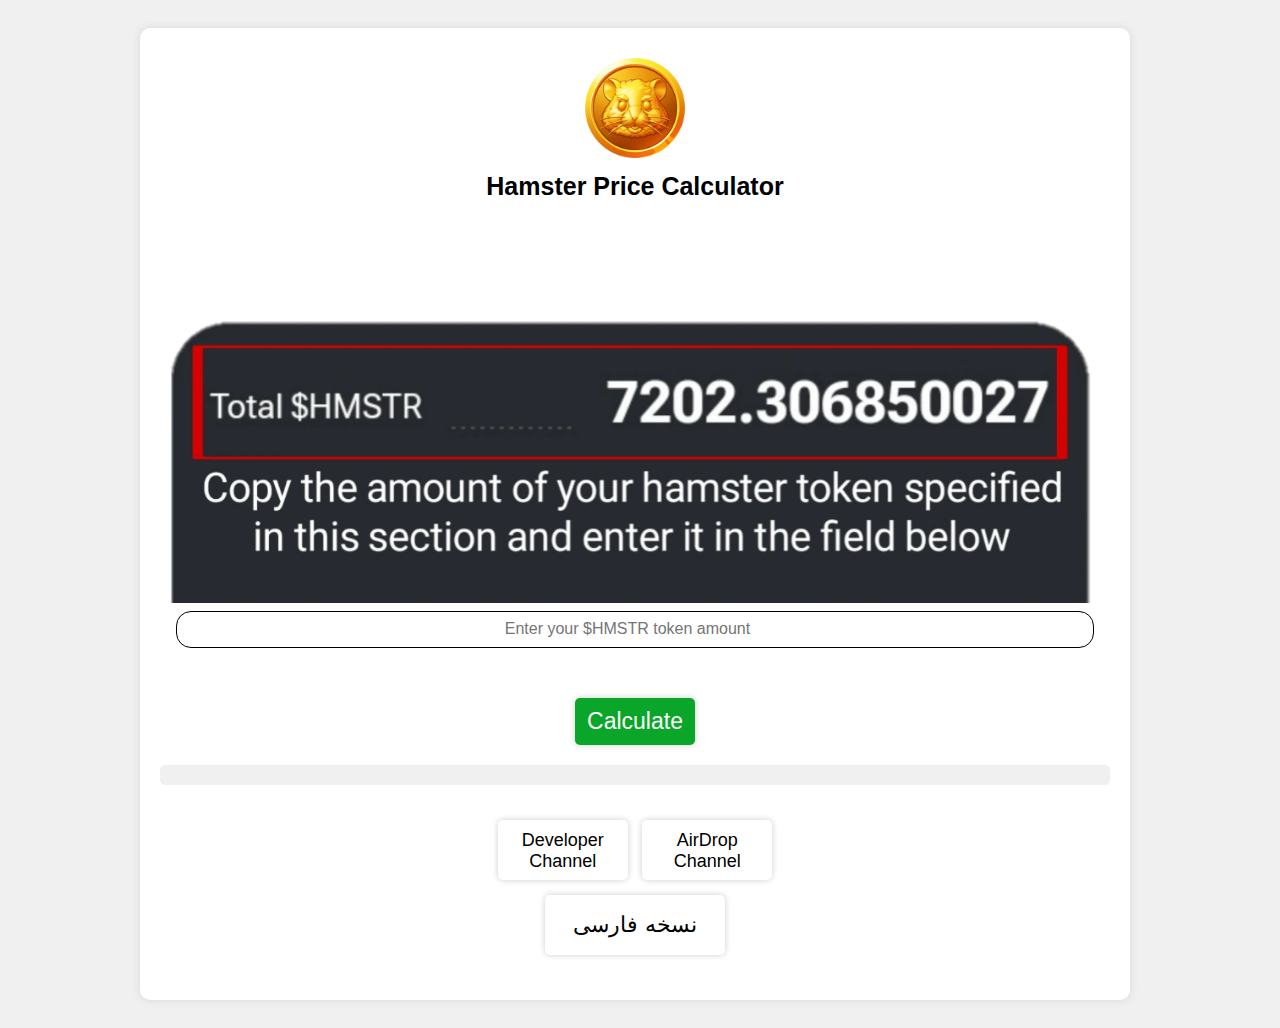
<file: indexEN.html>
<!DOCTYPE html>
<html lang="en">
<head>
    <meta charset="UTF-8">
    <meta name="viewport" content="width=device-width, initial-scale=1.0">
    <title>Hamster Price Calculator</title>
        <style>
        body {
            font-family: Arial, sans-serif;
            background-color: #f0f0f0;
            padding: 20px;
        }
        .container {
            display: flex;
            justify-content: space-between;
            max-width: 1000px;
            margin: 0 auto;
        }
        .form-container {
            width: 95%;
            background-color: #fff;
            padding: 20px;
            border-radius: 10px;
            box-shadow: 0 0 10px rgba(0, 0, 0, 0.1);
            margin-bottom: 20px
            overflow: auto;
        }
        .image-pi {
            text-align:center;
            padding: 10px 10px 90px 10px;
        }
        .image-pi img {
            width:100px;
            height:auto;
        }
        .form-container h3 {
            margin-top: 10px;
            font-size:25px;
            margin-bottom: 15px;
            text-align: center;
        }
        .nerkh-pi {
            text-align:center;
            padding: 10px 10px 10px 10px;
            padding-bottom:40px;
        }
        .nerkh-pi img {
            width:100%;
            height:auto;
            padding-bottom:4px;
        }
        #number-input {
            width: 98%;
            height: 33px;
            font-size: 16px;
            border-radius: 15px;
            border: 1.5px solid black;
            text-align: center;
        }
        #number-input::placeholder {
            text-align: center;
        }
        #number-input::-webkit-input-placeholder {
            text-align: center;
        }
        #number-input::-moz-placeholder {
            text-align: center;
        }
        #number-input:-ms-input-placeholder {
            text-align: center;
        }
        .calculate {
            text-align:center;
            margin-bottom:20px;
        }
        button {
            width: 120px;
            padding: 10px;
            background-color: #09A629;
            color: #fff;
            border: none;
            border-radius: 5px;
            cursor: pointer;
            margin-top: 10px;
            font-size:23px;
            font-weight:400;
        }
        button:hover {
            background-color: #128028;
        }
        .logs {
            text-align:center;
            border-radius: 5px;
            weight: 90%;
            hight:10px;
            background-color:#f0f0f0;
            padding: 10px 10px 10px 10px;
        }
        .logs span {
            font-size: 18px;
            padding-top: 10px;
        }
        </style>
</head>
<body>
    <div class="container">
        <div class="form-container">
            <div class="image-pi"><img src="logo.webp"></img><h3>Hamster Price Calculator<h3></div>
            <div class="nerkh-pi"><img src="totalEN.webp"></img><input type="number" id="number-input" placeholder="Enter your $HMSTR token amount" inputmode="numeric" pattern="[0-9]*"></div>
            <div class="calculate"><button style="box-shadow: 0 0 6px rgba(0, 0, 0, 0.2); " onclick=calculateRate()>Calculate</button></div>
            <div class="logs"></div>
            <div style="text-align: center; margin-top: 30px; margin-bottom: 0px;">
            <button style="background-color: #fff; color: black; box-shadow: 0 0 6px rgba(0, 0, 0, 0.2); width: 130px; height:60px; margin: 5px 5px 5px 5px; cursor: none; font-size: 18px; font-weight: 500;" onclick="this.style.backgroundColor = '#ddd'; setTimeout(function(){ this.style.backgroundColor = '#fff'; }.bind(this), 500); location.href='https://t.me/best_technicals'">Developer Channel</button>
            <button style="background-color: #fff; color: black; box-shadow: 0 0 6px rgba(0, 0, 0, 0.2); width: 130px; height:60px; margin: 5px 5px 5px 5px; cursor: none; font-size: 18px; font-weight: 500;" onclick="this.style.backgroundColor = '#ddd'; setTimeout(function(){ this.style.backgroundColor = '#fff'; }.bind(this), 500); location.href='https://t.me/irairdrupz'">AirDrop Channel</button>
            </div>
            <div style="text-align: center; margin-top: 5px; margin-bottom: 20px;">
            <button style="background-color: #fff; color: black; box-shadow: 0 0 6px rgba(0, 0, 0, 0.2); width: 180px; height:60px; margin: 5px 5px 5px 5px; cursor: none; font-size: 22px; font-weight: 500;" onclick="this.style.backgroundColor = '#ddd'; setTimeout(function(){ this.style.backgroundColor = '#fff'; }.bind(this), 500); location.href='https://technicalzahid.github.io/indexFA.html'">نسخه فارسی</button>
            </div>
        </div>
    </div>
    <script>
        var tokenPrice = 0;
        var irrusd = 58000;
        var afnusd = 70;
        function getTokenPrice() {
            var url = "https://www.gate.io/api-price/api/inner/v1/price/coinLine";
            var data = "time=1d&gate_id=hamster-kombat-hmstr-1";
            fetch(url, {
                method: 'POST',
                headers: {
                    "Content-Type": "application/x-www-form-urlencoded",
                },
                body: data
            })
            .then(response => response.json())
            .then(data => {
                var currentDate = Math.floor(Date.now() / 1000);
                var closestPrice = null;
                var minDiff = Infinity;
                if (data.data && data.data.list) {
                    data.data.list.forEach(item => {
                        var timeDiff = Math.abs(item.d_date_ - currentDate);
                        if (timeDiff < minDiff) {
                            minDiff = timeDiff;
                            closestPrice = item.max_price;
                        }
                    });
                }
                if (closestPrice !== null) {
                    tokenPrice = closestPrice; 
                    console.log(tokenPrice);
                } else {
                    console.error("Price Not Found");
                }
            })
            .catch(error => console.error('Error:', error));
        }

        
        function calculateRate() {
            const tokenValue = document.getElementById('number-input').value;
            const logs = document.querySelector('.logs');
            if ( !(tokenValue == "")) {
                logs.innerHTML = '';
                var usdpricepub = tokenValue * tokenPrice
                var usdprice = (tokenValue * tokenPrice).toFixed(2);
                var toman = Math.floor(irrusd * usdpricepub);
                var tomanFormatted = toman.toLocaleString('fa-IR');
                var afnprice = Math.floor(usdpricepub * afnusd)
                console.log(usdprice);
                console.log(tomanFormatted);
                logs.innerHTML = `<h3>The price of your token:</h3>
                <span>${usdprice}$</span><br><br>
                <span style="color: #ffc107">Hamster token price is taken from gate.io exchange site</span>`;
            }else {
                logs.innerHTML = '<span>Please enter your token amount</span>';
            }
        }
        window.onload = getTokenPrice;
    </script>
</body>
</html>
</file>
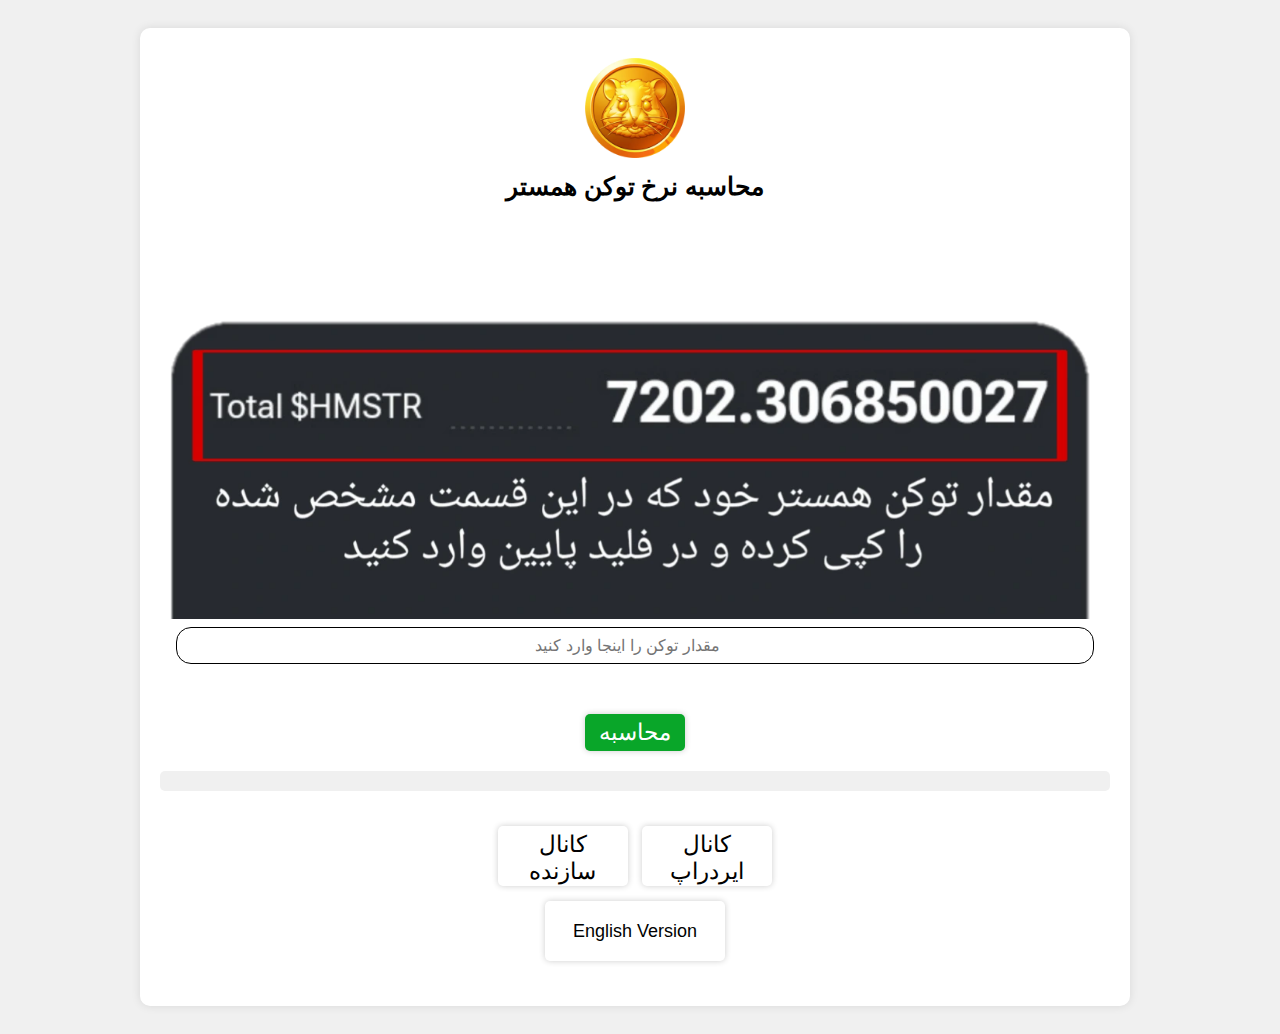
<file: indexFA.html>
<!DOCTYPE html>
<html lang="en">
<head>
    <meta charset="UTF-8">
    <meta name="viewport" content="width=device-width, initial-scale=1.0">
    <title>محاسبه نرخ همستر</title>
        <style>
        body {
            font-family: Arial, sans-serif;
            background-color: #f0f0f0;
            padding: 20px;
        }
        .container {
            display: flex;
            justify-content: space-between;
            max-width: 1000px;
            margin: 0 auto;
        }
        .form-container {
            width: 95%;
            background-color: #fff;
            padding: 20px;
            border-radius: 10px;
            box-shadow: 0 0 10px rgba(0, 0, 0, 0.1);
            margin-bottom: 20px
            overflow: auto;
        }
        .image-pi {
            text-align:center;
            padding: 10px 10px 90px 10px;
        }
        .image-pi img {
            width:100px;
            height:auto;
        }
        .form-container h3 {
            margin-top: 10px;
            font-size:25px;
            margin-bottom: 15px;
            text-align: center;
        }
        .nerkh-pi {
            text-align:center;
            padding: 10px 10px 10px 10px;
            padding-bottom:40px;
        }
        .nerkh-pi img {
            width:100%;
            height:auto;
            padding-bottom:4px;
        }
        #number-input {
            width: 98%;
            height: 33px;
            font-size: 16px;
            border-radius: 15px;
            border: 1.5px solid black;
            text-align: center;
        }
        #number-input::placeholder {
            text-align: center;
        }
        #number-input::-webkit-input-placeholder {
            text-align: center;
        }
        #number-input::-moz-placeholder {
            text-align: center;
        }
        #number-input:-ms-input-placeholder {
            text-align: center;
        }
        .calculate {
            text-align:center;
            margin-bottom:20px;
        }
        button {
            width: 100px;
            padding: 5px;
            background-color: #09A629;
            color: #fff;
            border: none;
            border-radius: 5px;
            cursor: pointer;
            margin-top: 10px;
            font-size:23px;
            font-weight:500;
        }
        button:hover {
            background-color: #128028;
        }
        .logs {
            text-align:center;
            border-radius: 5px;
            weight: 90%;
            hight:10px;
            background-color:#f0f0f0;
            padding: 10px 10px 10px 10px;
        }
        .logs span {
            font-size: 18px;
            padding-top: 10px;
        }
        </style>
</head>
<body>
    <div class="container">
        <div class="form-container">
            <div class="image-pi"><img src="logo.webp"></img><h3>محاسبه نرخ توکن همستر<h3></div>
            <div class="nerkh-pi"><img src="total.webp"></img><input type="number" id="number-input" placeholder="مقدار توکن را اینجا وارد کنید" inputmode="numeric" pattern="[0-9]*"></div>
            <div class="calculate"><button style="box-shadow: 0 0 6px rgba(0, 0, 0, 0.2); " onclick=calculateRate()>محاسبه</button></div>
            <div class="logs"></div>
            <div style="text-align: center; margin-top: 30px; margin-bottom: 0px;">
            <button style="background-color: #fff; color: black; box-shadow: 0 0 6px rgba(0, 0, 0, 0.2); width: 130px; height:60px; margin: 5px 5px 5px 5px; cursor: none;" onclick="this.style.backgroundColor = '#ddd'; setTimeout(function(){ this.style.backgroundColor = '#fff'; }.bind(this), 500); location.href='https://t.me/best_technicals'">کانال سازنده</button>
            <button style="background-color: #fff; color: black; box-shadow: 0 0 6px rgba(0, 0, 0, 0.2); width: 130px; height:60px; margin: 5px 5px 5px 5px; cursor: none;" onclick="this.style.backgroundColor = '#ddd'; setTimeout(function(){ this.style.backgroundColor = '#fff'; }.bind(this), 500); location.href='https://t.me/irairdrupz'">کانال ایردراپ</button>
            </div>
            <div style="text-align: center; margin-top: 5px; margin-bottom: 20px;">
            <button style="background-color: #fff; color: black; box-shadow: 0 0 6px rgba(0, 0, 0, 0.2); width: 180px; height:60px; margin: 5px 5px 5px 5px; cursor: none; font-size: 18px; font-weight: 500;" onclick="this.style.backgroundColor = '#ddd'; setTimeout(function(){ this.style.backgroundColor = '#fff'; }.bind(this), 500); location.href='https://technicalzahid.github.io/indexEN.html'">English Version</button>
            </div>
        </div>
    </div>
    <script>
        var tokenPrice = 0;
        var irrusd = 58000;
        var afnusd = 70;
        function getTokenPrice() {
            var url = "https://www.gate.io/api-price/api/inner/v1/price/coinLine";
            var data = "time=1d&gate_id=hamster-kombat-hmstr-1";
            fetch(url, {
                method: 'POST',
                headers: {
                    "Content-Type": "application/x-www-form-urlencoded",
                },
                body: data
            })
            .then(response => response.json())
            .then(data => {
                var currentDate = Math.floor(Date.now() / 1000);
                var closestPrice = null;
                var minDiff = Infinity;
                if (data.data && data.data.list) {
                    data.data.list.forEach(item => {
                        var timeDiff = Math.abs(item.d_date_ - currentDate);
                        if (timeDiff < minDiff) {
                            minDiff = timeDiff;
                            closestPrice = item.max_price;
                        }
                    });
                }
                if (closestPrice !== null) {
                    tokenPrice = closestPrice; 
                    console.log(tokenPrice);
                } else {
                    console.error("Price Not Found");
                }
            })
            .catch(error => console.error('Error:', error));
        }

        
        function calculateRate() {
            const tokenValue = document.getElementById('number-input').value;
            const logs = document.querySelector('.logs');
            if ( !(tokenValue == "")) {
                logs.innerHTML = '';
                var usdpricepub = tokenValue * tokenPrice
                var usdprice = (tokenValue * tokenPrice).toFixed(2);
                var toman = Math.floor(irrusd * usdpricepub);
                var tomanFormatted = toman.toLocaleString('fa-IR');
                var afnprice = Math.floor(usdpricepub * afnusd)
                console.log(usdprice);
                console.log(tomanFormatted);
                logs.innerHTML = `<h3>:ارزش توکن شما</h3><br>
                <span>به دلار: ${usdprice}</span><br>
                <span>به تومان: ${tomanFormatted}</span><br>
               <span>به افغانی: ${afnprice}</span><br>
               <span style="color:#ffc107">ارزش توکن همستر به صورت لحظه‌ای از صرافی گرفته میشود gate.io</span>`;
            }else {
                logs.innerHTML = '<span>لطفا مقدار توکن را وارد کنید</span>';
            }
        }
        window.onload = getTokenPrice;
    </script>
</body>
</html>
</file>
